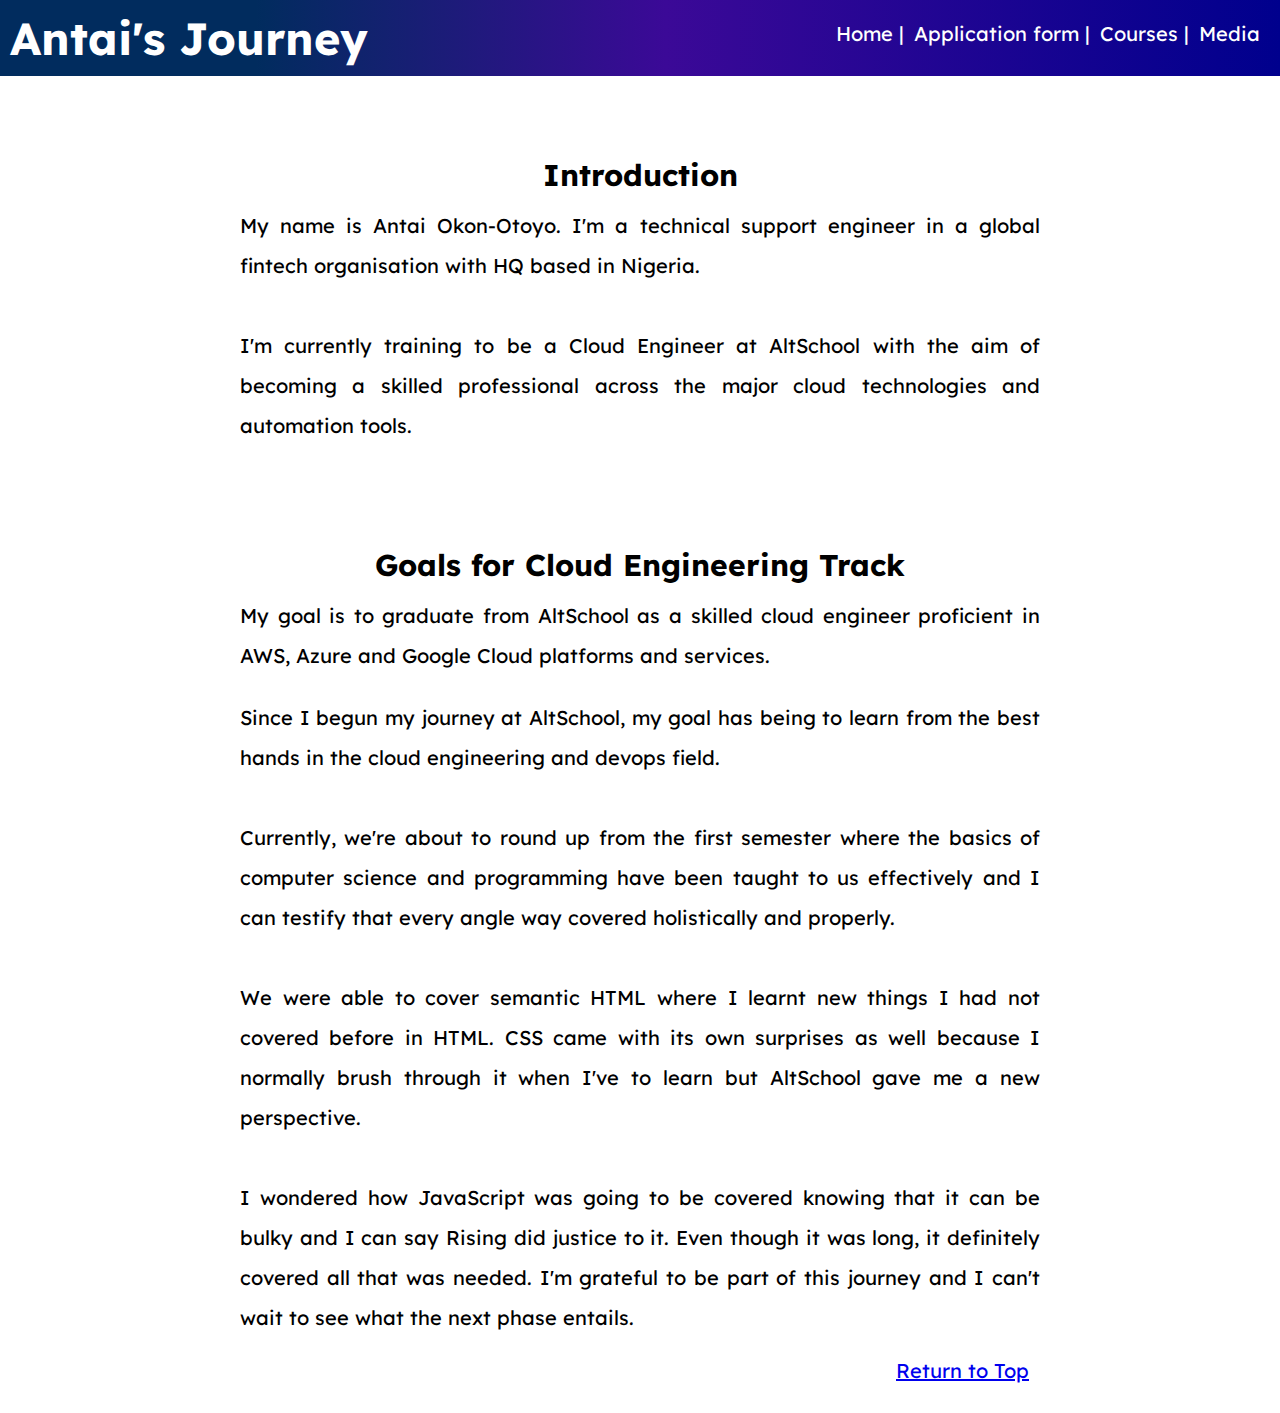
<file: index.html>
<!DOCTYPE html>
<html lang="en">
<head>
    <meta charset="UTF-8">
    <meta name="viewport" content="width=device-width, initial-scale=1.0">
    <title>Introduction</title>
    <link rel="stylesheet" href="css/index.css">
    <link rel="preconnect" href="https://fonts.googleapis.com">
    <link rel="preconnect" href="https://fonts.gstatic.com" crossorigin>
    <link href="https://fonts.googleapis.com/css2?family=Lexend:wght@100..900&display=swap" rel="stylesheet">
</head>
<body>
    <header class="navigation-header">
        <h1>Antai's Journey</h1>
        <nav>
            <ul>
                <li><a href="index.html">Home |</a></li>
                <li><a href="form.html">Application form |</a></li>
                <li><a href="table.html">Courses |</a></li>
                <li><a href="media.html">Media</a></li>
            </ul>
        </nav>
    </header>

    <section class="text-body">
        <h2>Introduction</h2>
        <p>
           My name is Antai Okon-Otoyo. I'm a technical support engineer in a global fintech organisation with HQ based in Nigeria.<br><br>
           I'm currently training to be a Cloud Engineer at AltSchool with the aim of becoming a skilled professional across the major cloud technologies and automation tools. 
        </p>
    </section>

    <section class="text-body">
        <h2>Goals for Cloud Engineering Track</h2>
        <p>My goal is to graduate from AltSchool as a skilled cloud engineer proficient in AWS, Azure and Google Cloud platforms and services.</p>
        <p>Since I begun my journey at AltSchool,  my goal has being to learn from the best hands in the cloud engineering and devops field.<br><br>

        Currently, we're about to round up from the first semester where the basics of computer science and programming have been taught to us effectively and I can testify that every angle way covered holistically and properly.<br><br>

        We were able to cover semantic HTML where I learnt new things I had not covered before in HTML. CSS came with its own surprises as well because I normally brush through it when I've to learn but AltSchool gave me a new perspective.<br><br>

        I wondered how JavaScript was going to be covered knowing that it can be bulky and I can say Rising did justice to it. Even though it was long, it definitely covered all that was needed. I'm grateful to be part of this journey and I can't wait to see what the next phase entails.</p>
    </section>

    <footer>
        <a href="#top" class="back-to-top">Return to Top</a>
    </footer>
</body>
</html>
</file>
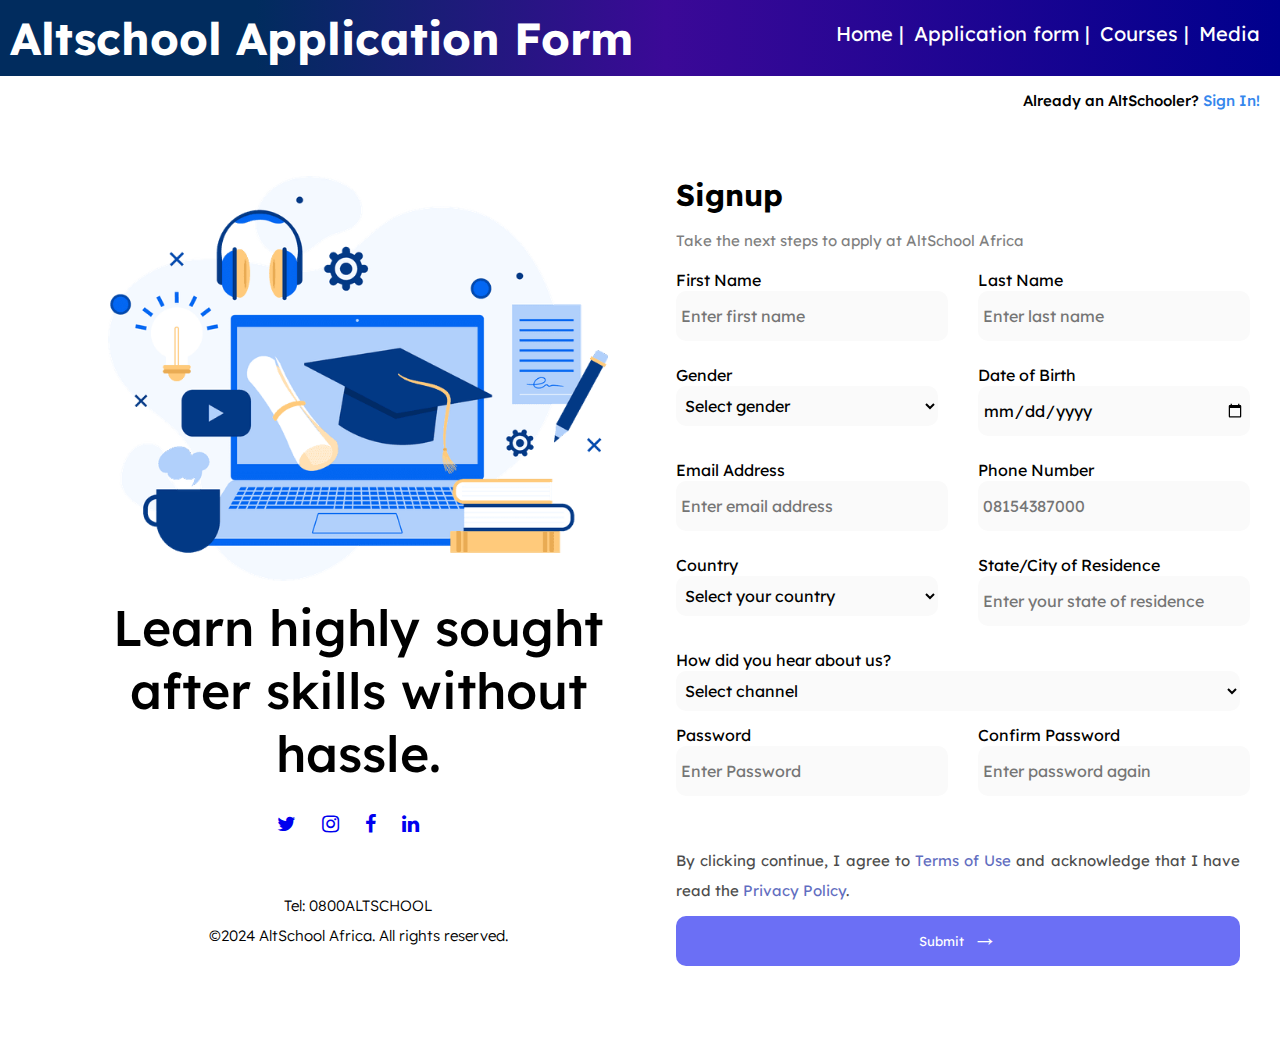
<file: form.html>
<!DOCTYPE html>
<html lang="en">
  <head>
    <meta charset="UTF-8" />
    <meta name="viewport" content="width=device-width, initial-scale=1.0" />
    <title>AltSchool SignUp Form</title>
    <link rel="stylesheet" href="css/index.css">
     <link rel="stylesheet" href="css/form.css">
     <link rel="preconnect" href="https://fonts.googleapis.com">
    <link rel="preconnect" href="https://fonts.gstatic.com" crossorigin>
    <link href="https://fonts.googleapis.com/css2?family=Lexend:wght@100..900&display=swap" rel="stylesheet">
    <link rel="stylesheet" href="https://cdnjs.cloudflare.com/ajax/libs/font-awesome/4.7.0/css/font-awesome.min.css">
  </head>
  <body>
    <header class="navigation-header">
        <h1>Altschool Application Form</h1>
        <nav>
            <ul>
                <li><a href="index.html">Home |</a></li>
                <li><a href="form.html">Application form |</a></li>
                <li><a href="table.html">Courses |</a></li>
                <li><a href="media.html">Media</a></li>
            </ul>
        </nav>
    </header>
     <p class="SignIn">Already an AltSchooler? <a>Sign In!</a></p>
    <main class="form-page">
      <section class="image-section">
        <img
          src="assets/images/image.png"
          alt="AltSchool Image"
          style="width: 100%; max-width: 500px"
        />
        <h2 class="big-text">Learn highly sought after skills without hassle.</h2>
        <div class="social-icons">
          <a href="#"><i class="fa fa-twitter icons"></i></a>

          <a href="#"><i class="fa fa-instagram icons"></i></a>

          <a href="#"><i class="fa fa-facebook icons"></i></a>

          <a href="#"><i class="fa fa-linkedin icons"></i></a>
        </div>
        <br>
        <p class="bottom-text">
          Tel: 0800ALTSCHOOL <br />
          &copy;2024 AltSchool Africa. All rights reserved.
        </p>
      </section>

      <section class="form-sec">
          <h2>Signup</h2>
          <p class="light-text">Take the next steps to apply at AltSchool Africa</p>
          <form>
            <div class="full-form">
              <div class="half-form">
                <label for="first-name">First Name</label><br/>
                <input
                    type="text"
                    id="first-name"
                    name="first-name"
                    placeholder="Enter first name"
                    />
              </div>

              <div class="half-form">
                <label for="last-name">Last Name</label>
                <input
                    type="text"
                    id="last-name"
                    name="last-name"
                    placeholder="Enter last name"
                  />
              </div>
            </div>

            <div class="full-form">
              <div class="half-form">
                <label for="gender">Gender</label><br/>
                <select id="gender" name="gender">
                  <option>Select gender</option>
                  <option>Male</option>
                  <option>Female</option>
                </select>
              </div>

              <div class="half-form">
                <label for="dob">Date of Birth</label>
                <input type="date" id="dob" name="dob" />
              </div>
            </div>

            <div class="full-form">
              <div class="half-form">
                <label for="email">Email Address</label>
                <input
                  type="email"
                  id="email"
                  name="email"
                  placeholder="Enter email address"
                />
              </div>

              <div class="half-form">
                <label for="phone">Phone Number</label>
                <input
                  type="tel"
                  id="phone"
                  name="phone"
                  placeholder="08154387000"
                />
              </div>
            </div>

            <div class="full-form">
              <div class="half-form">
                <label for="country">Country</label>
                <select id="country" name="country">
                  <option value="Select">Select your country</option>
                    <option value="Nigeria">Nigeria</option>
                    <option value="Kenya">Kenya</option>
                    <option value="Uganda">Uganda</option>
                    <option value="Ghana">Ghana</option>
                    <option value="UK">UK</option>
                </select> 
              </div>

              <div class="half-form">
                <label for="city">State/City of Residence</label>
                <input
                  type="text"
                  id="city"
                  name="city"
                  placeholder="Enter your state of residence"
                />
              </div>
            </div>
            
            <div>
              <label for="referral">How did you hear about us?</label>
              <br/>
              <select id="referral" name="referral">
                <option>Select channel</option>
                <option>Twitter</option>
                <option>Facebook</option>
                <option>LinkedIn</option>
                <option>YouTube</option>
                <option>Friend</option>
                <option>WhatsApp</option>
                <option>Instagram</option>
                <option>Billboard</option>
                <option>Sales Officer</option>
                <option>Others</option>
              </select>
            </div>
             
            <div class="full-form">
               <div class="half-form">
                <label for="password">Password</label>
                <br/>
                <input
                  type="password"
                  id="password"
                  name="password"
                  placeholder="Enter Password"
                />
               </div>
               <div class="half-form">
                <label for="password"> Confirm Password</label>
                <br/>
                <input
                  type="password"
                  id="confirmPassword"
                  name="password"
                  placeholder="Enter password again"
                />
              </div>
            </div>  
            
            <p class="footer-text">By clicking continue, I agree to  <span>Terms of Use</span> and acknowledge that I have read the  <span>Privacy Policy</span>.</p>

            <button class="submit">Submit <span>&#8594;</span></button>

            

            

            

            
      </section>
    </main> 
  </body>
</html>
</file>
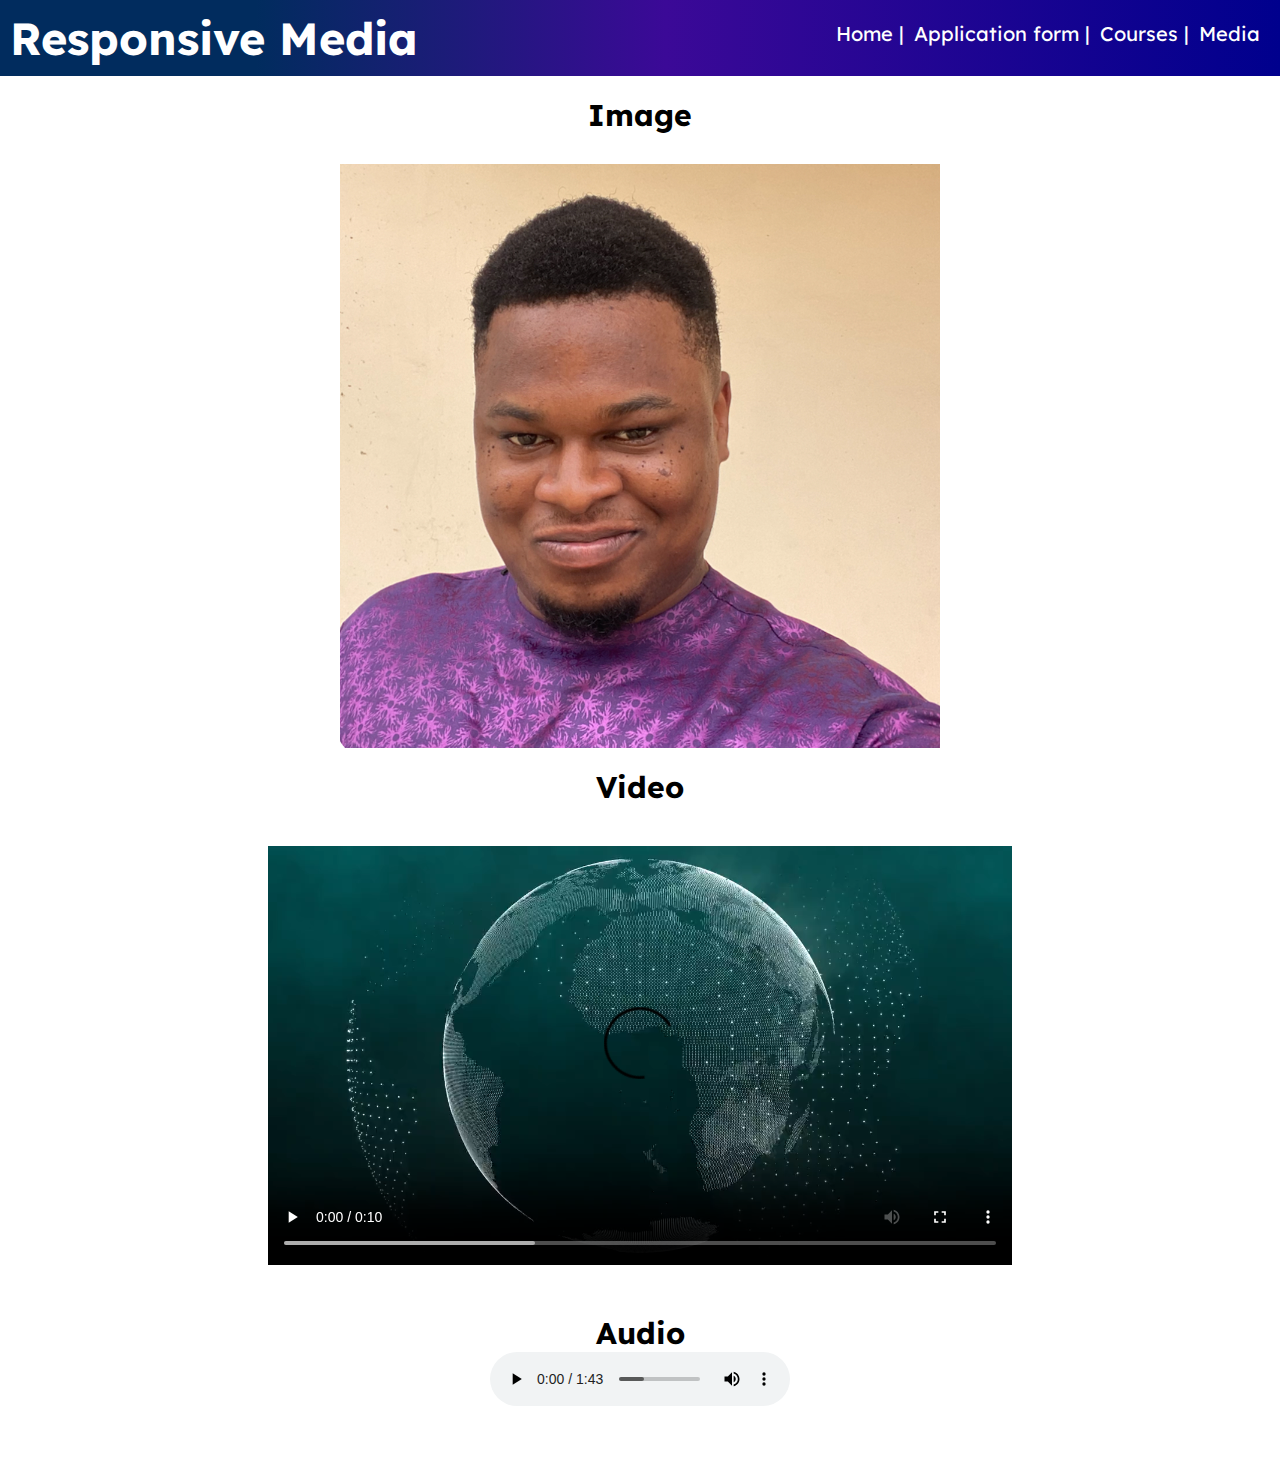
<file: media.html>
<!DOCTYPE html>
<html lang="en">
<head>
    <meta charset="UTF-8">
    <meta name="viewport" content="width=device-width, initial-scale=1.0">
    <title>Responsive Media</title>
    <link rel="stylesheet" href="css/index.css">
    <link rel="stylesheet" href="css/media.css">
    <link rel="preconnect" href="https://fonts.googleapis.com">
    <link rel="preconnect" href="https://fonts.gstatic.com" crossorigin>
    <link href="https://fonts.googleapis.com/css2?family=Lexend:wght@100..900&display=swap" rel="stylesheet">
</head>
<body>
    <header class="navigation-header">
        <h1>Responsive Media</h1>
        <nav>
            <ul>
                <li><a href="index.html">Home |</a></li>
                <li><a href="form.html">Application form |</a></li>
                <li><a href="table.html">Courses |</a></li>
                <li><a href="media.html">Media</a></li>
            </ul>
        </nav>
    </header>

    <main class="media-body">
        
        <h2>Image</h2>
        <picture>
            <source srcset="assets/images/Picture-1.jpeg" media="(max-width: 600px)" class="image">
            <source srcset="assets/images/Picture-2.jpeg" media="(max-width: 1200px)" class="image">
            <source srcset="assets/images/Picture-3.jpeg" class="image">
            <img src="assets/images/default.JPG" alt="IMAGE" class="image">
        </picture>

        <h2>Video</h2>
        <video controls>
            <source src="assets/videos/2887463-sd_640_360_25fps.mp4" type="video/mp4" media="(max-width: 600px)">
            <source src="assets/videos/5074-182666828_small.mp4" type="video/mp4" media="(max-width: 1200px)">
            <source src="assets/videos/3129957-uhd_3840_2160_25fps.mp4" type="video/mp4">            
            Your browser does not support the video tag.
        </video>

        <h2>Audio</h2>
        <audio controls>
            <source src="assets/audio/digital-technology-abstract-corporate-141944.mp3" type="audio/mp3" media="(max-width: 600px)">
            <source src="assets/audio/inspiring-future-technology-199982.mp3" type="audio/mp3" media="(max-width: 1200px)">
            <source src="assets/audio/time-technology-11257.mp3" type="audio/mp3">
            Your browser does not support the audio element.
        </audio>
    </main>
</body>
</html>
</file>
<file: css/index.css>
/* main css styling */
*{
    padding: 0;
    margin: 0;
    font-size: 20px;
    padding-bottom: 10px;
    font-family: "Lexend", sans-serif;
}

.navigation-header{ 
   background: rgb(0, 0, 0);
    background: linear-gradient(90deg, rgb(1, 44, 94) 20%, rgb(59, 9, 151) 52%, rgb(0, 0, 141) 100%);
    display: flex;    
    justify-content: space-between;
    align-items: center;
    padding: 10px;
   flex-wrap: wrap-reverse; 
   color: #fff;
   margin-bottom: 0px;
    padding-bottom: 0px;
    border-bottom: 0px;
}

nav ul{
    display: flex;
    list-style: none;
    margin-bottom: 0px;
    padding-bottom: 0px;
    border-bottom: 0px;
}

nav a{
    color: #fff;
    text-decoration: none;
    margin-right: 10px;
 }

a :focus, a:hover{
    color: #d6cae0;
 }

h1{
    font-size: 45px;
}

h2{
    font-size: 30px; 
    padding-bottom: 0;
}


/* Home page css styling*/
.text-body{
    display:flex;
    flex-direction: column;
    align-items: center;
    justify-content: center;
    margin: 80px 20px 0;
}

p{
    margin-top: 12px;
    max-width: 800px;
    line-height: 2;
    text-align: justify;
}

.text:last-child{
    margin-bottom: 50px;
}

a.back-to-top{
    margin-left: 70%;
}  


/* media queries */
@media screen and (max-width: 1024px) {   
    .nav-header{
        justify-content: center;
        align-items: center;
    }
     nav{
        width: 100%;  
        display: flex;
        justify-content: flex-end;
    }
   
    .banner-text{
        font-size: 29px;
    }

    .small-text{
        font-size: 12px;
    }

    .icons{
        font-size:20px; 
        color:#3587ed;
        margin-right: 3px;
    }
}

@media screen and (max-width: 550px) {
    nav a{
         font-size: 20px;
    }
}
</file>
<file: css/form.css>
/* Application form styling */
.SignIn{
    font-size: 15px;
    text-align: right;
    margin: 10px;
    margin-left: 70%;
    font-weight: 500;
}
.SignIn a{
    color:#3587ed;
    font-size: 15px;
}

.light-text{
    font-size: 15px;
    opacity: 0.5;
}

.bottom-text{
    font-size: 15px;
    font-weight: 300;
    text-align: center;
}

.form-page{
    display: flex;
    padding: 40px;
}

.image-section{
    max-width: 43%;
    text-align: center;
    margin:0 5%;
}

.big-text{
    font-size: 50px;
    font-weight: 500;

}

.social-icons{
    margin-top: 5%;
}

.full-form{
    display: flex;
    column-gap: 40px;
}

.half-form{
    width: 50%;
}

a, i{
    margin-right: 10px;
}

label, option{
    font-size: 16px;
}

input, select{
    border-radius: 10px;
    border:  none;
    font-size: 16px;
    background-color: #fafafa;
    height: 40px;
    width:100%;
    padding: 5px;
}

input:focus, select:focus{
  outline: none;
  border: none;
}

.footer-text, .footer-text span {
    margin-top: 30px;
    font-size: 15px;
    opacity: 0.7;
}

.footer-text span{
    color: #1c31a7;
    opacity: 1;
}

.submit{
    width: 100%;
    height: 50px;
    border-radius: 10px;
    border: none;
    background-color: #6b6ff5;
    color: #fff;
    font-size: 13px;
}

.submit span{
    font-size: 25px;
    margin: 0;
    margin-left: 5px;
    padding: 0;
}

option{
    max-width: 40%;
}

/* media querries */
@media screen and (max-width: 1200px){
.banner-text{
    font-size: 31px;
    font-weight: 500;

}}
@media screen and (max-width: 800px){
    .form-page{
        flex-wrap: wrap;
        justify-content: center;
        align-items: center;
    }
}

@media screen and (max-width: 500px){
    .full-form{
        flex-direction: column;
    }

    .half-form{
        width: 95%;
    }  
}
</file>
<file: css/media.css>
.media-body{
    margin: 20px;
    display: flex;
    flex-direction: column;
    justify-content: center;
    align-items: center;
}

.image, audio{
    max-width: 60%;
     margin: auto;
     display: block;
}

video {
    max-width: 60%;
    height: auto;
    display: block;
    margin: 40px auto;
}
</file>
